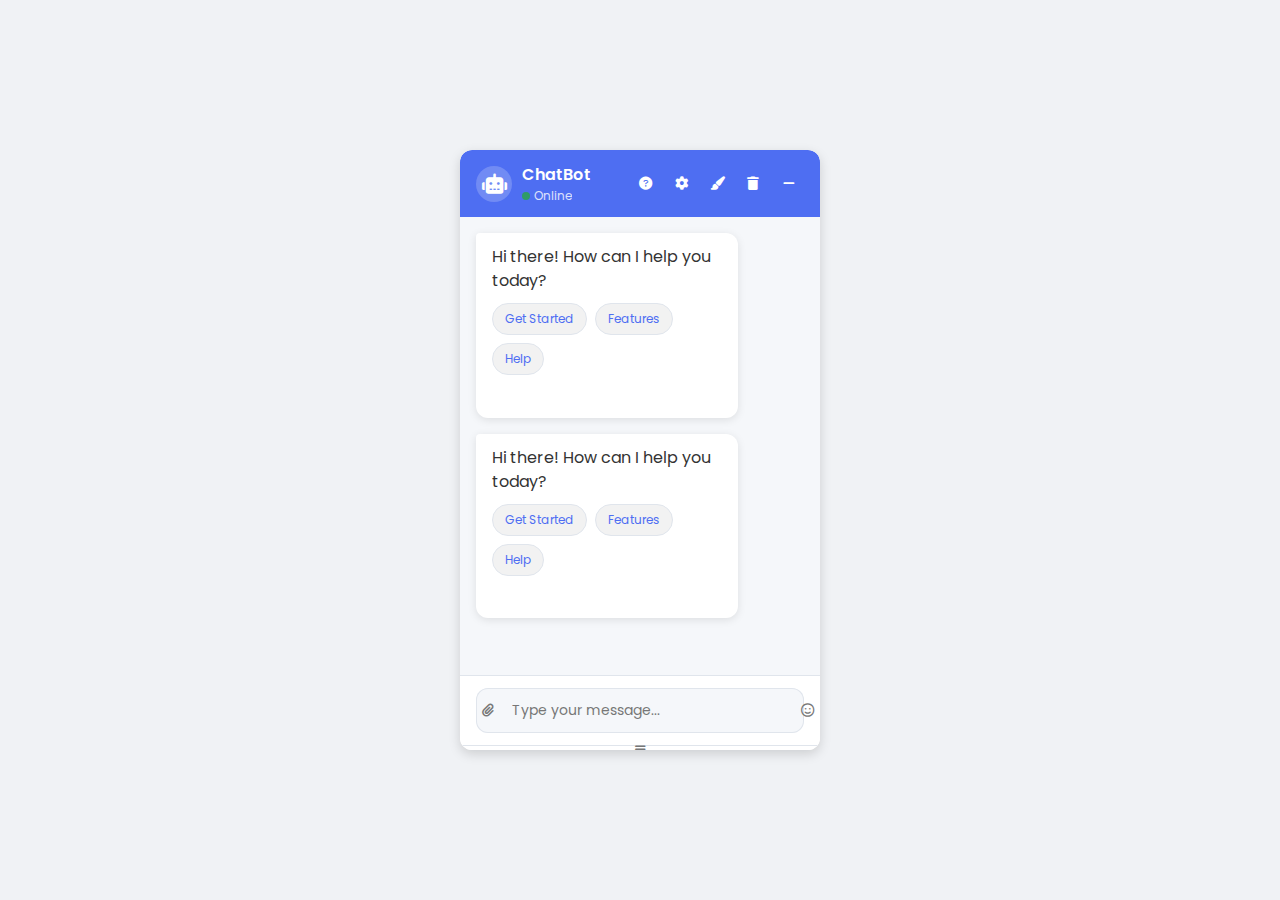
<file: index.html>
<!DOCTYPE html>
<html lang="en">
<head>
    <meta charset="UTF-8">
    <meta name="viewport" content="width=device-width, initial-scale=1.0">
    <title>Enhanced Chatbot</title>
    <link rel="stylesheet" href="style.css">
    <link rel="stylesheet" href="https://cdnjs.cloudflare.com/ajax/libs/font-awesome/6.0.0/css/all.min.css">
    <link rel="icon" type="image/png" href="unique-favicon.png">
    <link href="https://fonts.googleapis.com/css2?family=Poppins:wght@300;400;500;600&display=swap" rel="stylesheet">
</head>
<body>
    <div id="chatbot">
        <div id="chat-header">
            <div class="header-left">
                <div class="bot-avatar">
                    <i class="fas fa-robot"></i>
                </div>
                <div class="header-info">
                    <div class="header-title">ChatBot</div>
                    <div class="status-indicator online">
                        <span class="status-dot"></span>
                        <span class="status-text">Online</span>
                    </div>
                </div>
            </div>
            <div class="header-controls">
                <button class="control-button" id="help-btn" title="Help">
                    <i class="fas fa-question-circle"></i>
                </button>
                <button class="control-button" id="settings-btn" title="Settings">
                    <i class="fas fa-cog"></i>
                </button>
                <button class="control-button" id="theme-btn" title="Change Theme">
                    <i class="fas fa-paint-brush"></i>
                </button>
                <button class="control-button" id="clear-btn" title="Clear Chat">
                    <i class="fas fa-trash"></i>
                </button>
                <button class="control-button" id="minimize-btn" title="Minimize">
                    <i class="fas fa-minus"></i>
                </button>
            </div>
        </div>
        
        <div id="chat-window">
            <div class="chat-message bot">
                <div class="message-content">
                    <p>Hi there! How can I help you today?</p>
                    <div class="quick-replies">
                        <button class="quick-reply-btn">Get Started</button>
                        <button class="quick-reply-btn">Features</button>
                        <button class="quick-reply-btn">Help</button>
                    </div>
                </div>
                <div class="message-info">
                    <div class="timestamp">Just now</div>
                    <div class="message-actions">
                        <button class="action-btn" title="Copy"><i class="fas fa-copy"></i></button>
                        <button class="action-btn" title="Read Aloud"><i class="fas fa-volume-up"></i></button>
                    </div>
                </div>
            </div>
        </div>
        
        <div id="chat-form">
            <div class="typing-indicator">Bot is typing<span class="dots"><span>.</span><span>.</span><span>.</span></span></div>
            <div class="input-container">
                <button type="button" id="attachment-btn" title="Add Attachment">
                    <i class="fas fa-paperclip"></i>
                </button>
                <input type="text" id="user-input" placeholder="Type your message..." autocomplete="off" required />
                <div class="character-count">0/500</div>
                <button type="button" id="emoji-btn" title="Add Emoji">
                    <i class="far fa-smile"></i>
                </button>
                <button type="button" id="voice-btn" title="Voice Input">
                    <i class="fas fa-microphone"></i>
                </button>
                <button type="submit" id="send-btn" title="Send">
                    <i class="fas fa-paper-plane"></i>
                </button>
            </div>
        </div>
        
        <div class="emoji-picker">
            <div class="emoji-categories">
                <button class="emoji-category active" data-category="smileys"><i class="far fa-smile"></i></button>
                <button class="emoji-category" data-category="animals"><i class="fas fa-paw"></i></button>
                <button class="emoji-category" data-category="food"><i class="fas fa-pizza-slice"></i></button>
                <button class="emoji-category" data-category="travel"><i class="fas fa-plane"></i></button>
                <button class="emoji-category" data-category="activities"><i class="fas fa-futbol"></i></button>
            </div>
            <div class="emoji-search">
                <input type="text" placeholder="Search emojis...">
            </div>
            <div class="emoji-grid">
                <!-- Emojis will be populated by JavaScript -->
            </div>
        </div>
        
        <div id="settings-panel" class="panel">
            <div class="panel-header">
                <h3>Settings</h3>
                <button class="close-panel"><i class="fas fa-times"></i></button>
            </div>
            <div class="panel-content">
                <div class="setting-group">
                    <h4>Theme</h4>
                    <div class="theme-options">
                        <button class="theme-option" data-theme="light">Light</button>
                        <button class="theme-option" data-theme="dark">Dark</button>
                        <button class="theme-option" data-theme="blue">Blue</button>
                        <button class="theme-option" data-theme="purple">Purple</button>
                    </div>
                </div>
                <div class="setting-group">
                    <h4>Text Size</h4>
                    <div class="range-slider">
                        <input type="range" min="12" max="20" value="14" class="slider" id="text-size">
                        <span class="slider-value">14px</span>
                    </div>
                </div>
                <div class="setting-group">
                    <h4>Language</h4>
                    <select id="language-select">
                        <option value="en">English</option>
                        <option value="es">Spanish</option>
                        <option value="fr">French</option>
                        <option value="de">German</option>
                    </select>
                </div>
                <div class="setting-group">
                    <h4>Sound</h4>
                    <label class="toggle">
                        <input type="checkbox" checked>
                        <span class="toggle-slider"></span>
                        <span class="toggle-label">Enable sound effects</span>
                    </label>
                </div>
                <button class="save-settings-btn">Save Settings</button>
            </div>
        </div>
        
        <div id="help-panel" class="panel">
            <div class="panel-header">
                <h3>Help & Commands</h3>
                <button class="close-panel"><i class="fas fa-times"></i></button>
            </div>
            <div class="panel-content">
                <div class="help-section">
                    <h4>Available Commands</h4>
                    <ul class="command-list">
                        <li><code>/help</code> - Show this help panel</li>
                        <li><code>/clear</code> - Clear conversation</li>
                        <li><code>/time</code> - Show current time</li>
                        <li><code>/save</code> - Save conversation</li>
                        <li><code>/restart</code> - Restart conversation</li>
                    </ul>
                </div>
                <div class="help-section">
                    <h4>Keyboard Shortcuts</h4>
                    <ul class="shortcut-list">
                        <li><kbd>Enter</kbd> - Send message</li>
                        <li><kbd>Shift</kbd> + <kbd>Enter</kbd> - New line</li>
                        <li><kbd>Esc</kbd> - Close panels</li>
                        <li><kbd>Ctrl</kbd> + <kbd>B</kbd> - Toggle theme</li>
                    </ul>
                </div>
            </div>
        </div>
        
        <div id="resize-handle">
            <i class="fas fa-grip-lines"></i>
        </div>
    </div>
    
    <script src="script.js"></script>
</body>
</html>
</file>
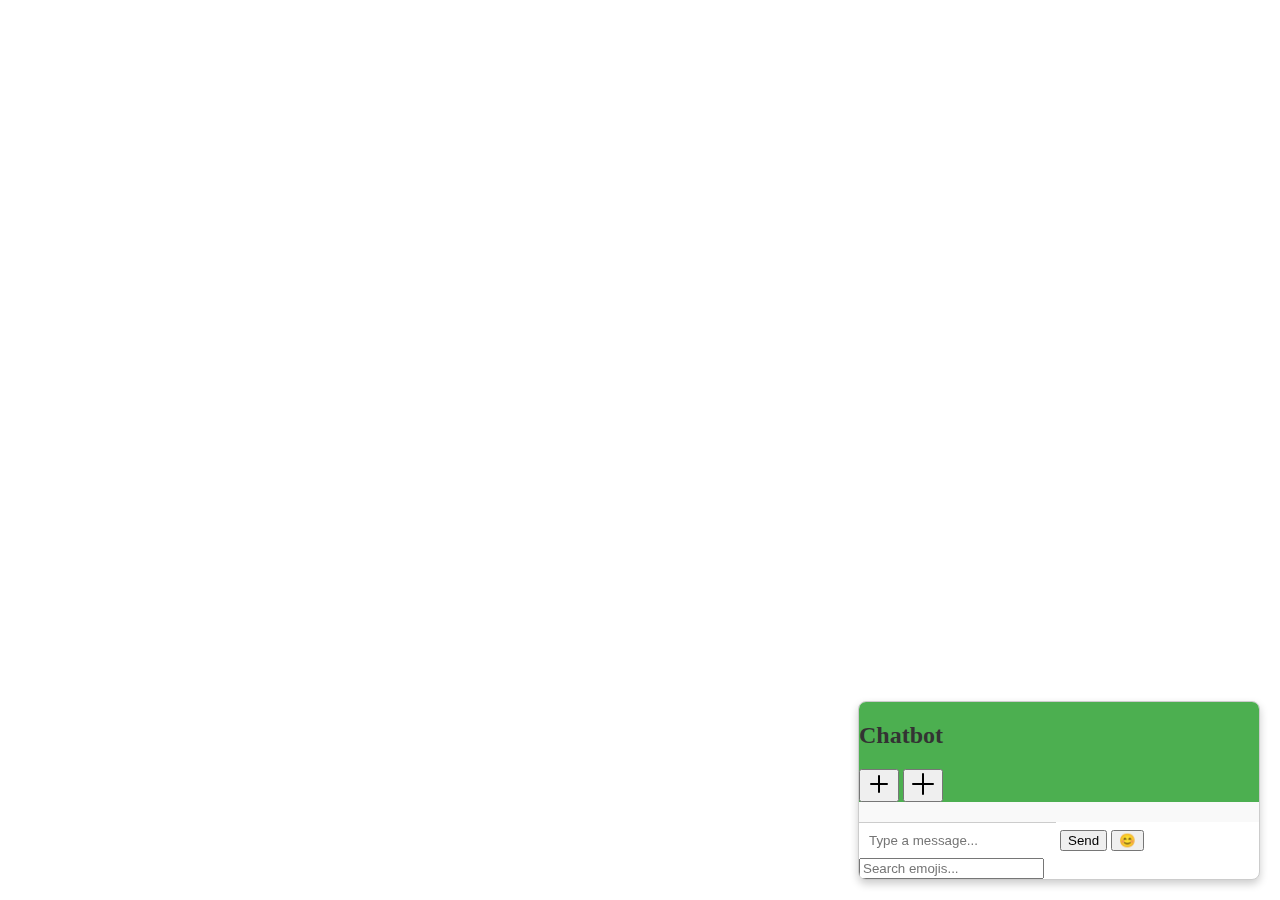
<file: simple-chatbot/index.html>
<!DOCTYPE html>
<html lang="en">
<head>
    <meta charset="UTF-8">
    <meta name="viewport" content="width=device-width, initial-scale=1.0">
    <title>Simple Chatbot</title>
    <link rel="stylesheet" href="css/chatbot.css">
    <link rel="stylesheet" href="css/themes.css">
    <link rel="stylesheet" href="css/resizable.css">
</head>
<body>
    <div id="chatbot" class="chatbot">
        <div id="header" class="chatbot-header">
            <h2>Chatbot</h2>
            <button id="minimize-btn" class="control-btn">
                <img src="images/icons/minimize.svg" alt="Minimize">
            </button>
            <button id="expand-btn" class="control-btn">
                <img src="images/icons/expand.svg" alt="Expand">
            </button>
        </div>
        <div id="chat-window" class="chat-window"></div>
        <div id="user-input-area" class="user-input-area">
            <input type="text" id="user-input" placeholder="Type a message...">
            <button id="send-btn">Send</button>
            <button id="emoji-btn">😊</button>
        </div>
        <div class="typing-indicator"></div>
        <div class="emoji-picker">
            <div class="emoji-search">
                <input type="text" placeholder="Search emojis...">
            </div>
            <div class="emoji-grid"></div>
        </div>
    </div>
    <script src="js/script.js"></script>
    <script src="js/draggable.js"></script>
    <script src="js/resizable.js"></script>
    <script src="js/chatbot-core.js"></script>
</body>
</html>
</file>
<file: style.css>
:root {
    --primary-color: #4e6ef2;
    --secondary-color: #6c84fd;
    --text-color: #333;
    --text-light: #777;
    --bg-color: #fff;
    --bg-light: #f5f7fa;
    --bg-dark: #eaeef2;
    --border-color: #e0e5ec;
    --success-color: #28a745;
    --error-color: #dc3545;
    --warning-color: #ffc107;
    --shadow-sm: 0 2px 8px rgba(0, 0, 0, 0.1);
    --shadow-md: 0 4px 12px rgba(0, 0, 0, 0.15);
    --shadow-lg: 0 8px 24px rgba(0, 0, 0, 0.2);
    --border-radius-sm: 6px;
    --border-radius-md: 12px;
    --border-radius-lg: 20px;
    --transition: all 0.3s ease;
    --font-size: 14px;
}

/* Dark Theme */
.dark-theme {
    --primary-color: #738aff;
    --secondary-color: #5271ff;
    --text-color: #f0f0f0;
    --text-light: #b0b0b0;
    --bg-color: #1e1e2e;
    --bg-light: #2a2a3c;
    --bg-dark: #15151f;
    --border-color: #33334d;
}

/* Blue Theme */
.blue-theme {
    --primary-color: #0078d7;
    --secondary-color: #2b88d9;
    --text-color: #ffffff;
    --text-light: #d0d0d0;
    --bg-color: #0d2136;
    --bg-light: #14324e;
    --bg-dark: #081625;
    --border-color: #1a3a5f;
}

/* Purple Theme */
.purple-theme {
    --primary-color: #a347ff;
    --secondary-color: #b56cf2;
    --text-color: #ffffff;
    --text-light: #d0d0d0;
    --bg-color: #2c1456;
    --bg-light: #3a1b6e;
    --bg-dark: #1e0e3b;
    --border-color: #4d2687;
}

* {
    margin: 0;
    padding: 0;
    box-sizing: border-box;
    font-family: 'Poppins', sans-serif;
}

body {
    background-color: #f0f2f5;
    display: flex;
    justify-content: center;
    align-items: center;
    min-height: 100vh;
    transition: var(--transition);
}

#chatbot {
    width: 360px;
    height: 600px;
    background-color: var(--bg-color);
    border-radius: var(--border-radius-md);
    box-shadow: var(--shadow-md);
    display: flex;
    flex-direction: column;
    overflow: hidden;
    position: relative;
    transition: var(--transition);
}

/* HEADER STYLES */
#chat-header {
    background-color: var(--primary-color);
    color: white;
    padding: 12px 16px;
    display: flex;
    justify-content: space-between;
    align-items: center;
    border-radius: var(--border-radius-md) var(--border-radius-md) 0 0;
    box-shadow: 0 2px 5px rgba(0, 0, 0, 0.1);
}

.header-left {
    display: flex;
    align-items: center;
    gap: 10px;
}

.bot-avatar {
    width: 36px;
    height: 36px;
    background-color: rgba(255, 255, 255, 0.2);
    border-radius: 50%;
    display: flex;
    justify-content: center;
    align-items: center;
    font-size: 20px;
}

.header-info {
    display: flex;
    flex-direction: column;
}

.header-title {
    font-weight: 600;
    font-size: 16px;
}

.status-indicator {
    display: flex;
    align-items: center;
    font-size: 12px;
    opacity: 0.8;
}

.status-dot {
    width: 8px;
    height: 8px;
    border-radius: 50%;
    margin-right: 4px;
}

.online .status-dot {
    background-color: var(--success-color);
}

.header-controls {
    display: flex;
    gap: 6px;
}

.control-button {
    background: none;
    border: none;
    color: white;
    width: 30px;
    height: 30px;
    border-radius: 50%;
    cursor: pointer;
    display: flex;
    justify-content: center;
    align-items: center;
    transition: var(--transition);
}

.control-button:hover {
    background-color: rgba(255, 255, 255, 0.2);
}

/* CHAT WINDOW STYLES */
#chat-window {
    flex: 1;
    padding: 16px;
    overflow-y: auto;
    background-color: var(--bg-light);
    scroll-behavior: smooth;
}

.chat-message {
    max-width: 80%;
    border-radius: var(--border-radius-md);
    padding: 12px 16px;
    margin-bottom: 16px;
    position: relative;
    animation: fadeIn 0.3s forwards;
    line-height: 1.5;
    color: var(--text-color);
}

@keyframes fadeIn {
    from { opacity: 0; transform: translateY(10px); }
    to { opacity: 1; transform: translateY(0); }
}

.bot {
    background-color: var(--bg-color);
    box-shadow: var(--shadow-sm);
    border-top-left-radius: 4px;
    border-bottom-left-radius: var(--border-radius-md);
    border-bottom-right-radius: var(--border-radius-md);
    border-top-right-radius: var(--border-radius-md);
    margin-right: auto;
}

.user {
    background-color: var(--primary-color);
    color: white;
    box-shadow: var(--shadow-sm);
    border-top-left-radius: var(--border-radius-md);
    border-bottom-left-radius: var(--border-radius-md);
    border-bottom-right-radius: var(--border-radius-md);
    border-top-right-radius: 4px;
    margin-left: auto;
}

.message-content {
    padding-bottom: 4px;
}

.message-info {
    display: flex;
    justify-content: space-between;
    font-size: 11px;
    margin-top: 6px;
    opacity: 0;
    transition: var(--transition);
}

.message-actions {
    display: flex;
    gap: 4px;
}

.action-btn {
    background: none;
    border: none;
    cursor: pointer;
    font-size: 12px;
    opacity: 0.7;
    transition: var(--transition);
    color: var(--text-light);
}

.action-btn:hover {
    opacity: 1;
}

.user .action-btn {
    color: rgba(255, 255, 255, 0.8);
}

.chat-message:hover .message-info {
    opacity: 1;
}

.timestamp {
    font-size: 11px;
    opacity: 0.7;
    margin-top: 4px;
    color: var(--text-light);
}

.quick-replies {
    display: flex;
    flex-wrap: wrap;
    gap: 8px;
    margin-top: 10px;
}

.quick-reply-btn {
    background-color: rgba(0, 0, 0, 0.05);
    border: 1px solid var(--border-color);
    border-radius: 16px;
    padding: 6px 12px;
    font-size: 12px;
    cursor: pointer;
    transition: var(--transition);
    color: var(--primary-color);
}

.quick-reply-btn:hover {
    background-color: var(--primary-color);
    color: white;
    border-color: var(--primary-color);
}

/* CHAT FORM STYLES */
#chat-form {
    padding: 12px 16px;
    background-color: var(--bg-color);
    border-top: 1px solid var(--border-color);
    position: relative;
}

.typing-indicator {
    position: absolute;
    top: -30px;
    left: 16px;
    background-color: var(--bg-color);
    color: var(--text-light);
    padding: 6px 10px;
    border-radius: var(--border-radius-md);
    font-size: 12px;
    box-shadow: var(--shadow-sm);
    display: none;
    z-index: 1;
}

.typing-indicator.visible {
    display: inline-block;
    animation: fadeInUp 0.3s forwards;
}

.dots span {
    display: inline-block;
    animation: dotPulse 1.5s infinite;
    opacity: 0;
}

.dots span:nth-child(2) {
    animation-delay: 0.2s;
}

.dots span:nth-child(3) {
    animation-delay: 0.4s;
}

@keyframes dotPulse {
    0% { opacity: 0; }
    20% { opacity: 1; }
    100% { opacity: 0; }
}

.input-container {
    display: flex;
    align-items: center;
    gap: 8px;
    background-color: var(--bg-light);
    border-radius: var(--border-radius-md);
    padding: 4px 6px;
    position: relative;
    box-shadow: inset 0 0 0 1px var(--border-color);
}

#user-input {
    flex: 1;
    border: none;
    padding: 8px 10px;
    border-radius: var(--border-radius-md);
    background: transparent;
    color: var(--text-color);
    font-size: var(--font-size);
    outline: none;
}

#user-input::placeholder {
    color: var(--text-light);
}

.character-count {
    position: absolute;
    right: 110px;
    top: -20px;
    font-size: 11px;
    color: var(--text-light);
    opacity: 0;
    transition: var(--transition);
}

.input-container:focus-within .character-count {
    opacity: 1;
}

.character-count.limit {
    color: var(--error-color);
}

#attachment-btn, #emoji-btn, #voice-btn, #send-btn {
    background: none;
    border: none;
    color: var(--text-light);
    cursor: pointer;
    width: 32px;
    height: 32px;
    display: flex;
    justify-content: center;
    align-items: center;
    border-radius: 50%;
    transition: var(--transition);
}

#attachment-btn:hover, #emoji-btn:hover, #voice-btn:hover {
    background-color: var(--bg-dark);
    color: var(--primary-color);
}

#send-btn {
    background-color: var(--primary-color);
    color: white;
}

#send-btn:hover {
    background-color: var(--secondary-color);
}

/* EMOJI PICKER STYLES */
.emoji-picker {
    position: absolute;
    bottom: 70px;
    right: 16px;
    background-color: var(--bg-color);
    border-radius: var(--border-radius-md);
    box-shadow: var(--shadow-lg);
    width: 280px;
    height: 300px;
    z-index: 100;
    display: none;
    flex-direction: column;
    border: 1px solid var(--border-color);
    overflow: hidden;
}

.emoji-picker.visible {
    display: flex;
    animation: scaleIn 0.2s forwards;
}

@keyframes scaleIn {
    from { transform: scale(0.9); opacity: 0; }
    to { transform: scale(1); opacity: 1; }
}

.emoji-categories {
    display: flex;
    background-color: var(--bg-light);
    border-bottom: 1px solid var(--border-color);
}

.emoji-category {
    flex: 1;
    padding: 10px;
    background: none;
    border: none;
    cursor: pointer;
    color: var(--text-light);
    transition: var(--transition);
}

.emoji-category.active, .emoji-category:hover {
    background-color: var(--bg-color);
    color: var(--primary-color);
}

.emoji-search {
    padding: 8px;
    border-bottom: 1px solid var(--border-color);
}

.emoji-search input {
    width: 100%;
    padding: 6px 10px;
    border: 1px solid var(--border-color);
    border-radius: var(--border-radius-sm);
    font-size: 12px;
    background-color: var(--bg-light);
    color: var(--text-color);
}

.emoji-grid {
    display: grid;
    grid-template-columns: repeat(8, 1fr);
    gap: 5px;
    padding: 10px;
    overflow-y: auto;
    flex: 1;
}

.emoji {
    display: flex;
    justify-content: center;
    align-items: center;
    width: 28px;
    height: 28px;
    cursor: pointer;
    user-select: none;
    font-size: 18px;
    border-radius: 4px;
    transition: var(--transition);
}

.emoji:hover {
    background-color: var(--bg-light);
}

/* PANEL STYLES (Settings, Help) */
.panel {
    position: absolute;
    top: 60px;
    right: 16px;
    background-color: var(--bg-color);
    border-radius: var(--border-radius-md);
    box-shadow: var(--shadow-lg);
    width: 280px;
    z-index: 100;
    display: none;
    border: 1px solid var(--border-color);
    max-height: 400px;
    overflow: hidden;
}

.panel.visible {
    display: block;
    animation: slideInDown 0.3s forwards;
}

@keyframes slideInDown {
    from { transform: translateY(-20px); opacity: 0; }
    to { transform: translateY(0); opacity: 1; }
}

.panel-header {
    display: flex;
    justify-content: space-between;
    align-items: center;
    padding: 12px 16px;
    border-bottom: 1px solid var(--border-color);
}

.panel-header h3 {
    font-size: 16px;
    font-weight: 500;
    color: var(--text-color);
}

.close-panel {
    background: none;
    border: none;
    cursor: pointer;
    color: var(--text-light);
    width: 24px;
    height: 24px;
    border-radius: 50%;
    display: flex;
    justify-content: center;
    align-items: center;
    transition: var(--transition);
}

.close-panel:hover {
    background-color: var(--bg-light);
    color: var(--error-color);
}

.panel-content {
    padding: 16px;
    overflow-y: auto;
    max-height: 350px;
}

.setting-group {
    margin-bottom: 16px;
}

.setting-group h4 {
    margin-bottom: 8px;
    font-size: 14px;
    font-weight: 500;
    color: var(--text-color);
}

.theme-options {
    display: flex;
    flex-wrap: wrap;
    gap: 8px;
}

.theme-option {
    padding: 6px 12px;
    border-radius: var(--border-radius-sm);
    border: 1px solid var(--border-color);
    background-color: var(--bg-light);
    cursor: pointer;
    font-size: 13px;
    transition: var(--transition);
    color: var(--text-color);
}

.theme-option:hover, .theme-option.active {
    background-color: var(--primary-color);
    color: white;
    border-color: var(--primary-color);
}

.range-slider {
    display: flex;
    align-items: center;
    gap: 10px;
}

.slider {
    -webkit-appearance: none;
    appearance: none;
    width: 100%;
    height: 4px;
    border-radius: 2px;
    background: var(--border-color);
    outline: none;
    cursor: pointer;
}

.slider::-webkit-slider-thumb {
    -webkit-appearance: none;
    appearance: none;
    width: 16px;
    height: 16px;
    border-radius: 50%;
    background: var(--primary-color);
    cursor: pointer;
}

.slider-value {
    min-width: 40px;
    font-size: 13px;
    color: var(--text-color);
}

#language-select {
    width: 100%;
    padding: 8px;
    border-radius: var(--border-radius-sm);
    border: 1px solid var(--border-color);
    background-color: var(--bg-light);
    color: var(--text-color);
    font-size: 13px;
}

.toggle {
    display: flex;
    align-items: center;
    gap: 10px;
    cursor: pointer;
}

.toggle-slider {
    position: relative;
    width: 40px;
    height: 20px;
    background-color: var(--border-color);
    border-radius: 10px;
    transition: var(--transition);
}

.toggle-slider:before {
    content: "";
    position: absolute;
    width: 16px;
    height: 16px;
    border-radius: 50%;
    background-color: white;
    top: 2px;
    left: 2px;
    transition: var(--transition);
}

.toggle input {
    display: none;
}

.toggle input:checked + .toggle-slider {
    background-color: var(--primary-color);
}

.toggle input:checked + .toggle-slider:before {
    transform: translateX(20px);
}

.toggle-label {
    font-size: 13px;
    color: var(--text-color);
}

.save-settings-btn {
    width: 100%;
    padding: 8px;
    background-color: var(--primary-color);
    color: white;
    border: none;
    border-radius: var(--border-radius-sm);
    cursor: pointer;
    transition: var(--transition);
    font-size: 14px;
}

.save-settings-btn:hover {
    background-color: var(--secondary-color);
}

.help-section {
    margin-bottom: 16px;
}

.command-list, .shortcut-list {
    list-style: none;
}

.command-list li, .shortcut-list li {
    margin-bottom: 8px;
    font-size: 13px;
    color: var(--text-color);
}

code {
    background-color: var(--bg-light);
    padding: 2px 4px;
    border-radius: 4px;
    font-family: monospace;
    font-size: 12px;
}

kbd {
    background-color: var(--bg-dark);
    padding: 2px 5px;
    border-radius: 4px;
    border: 1px solid var(--border-color);
    font-family: monospace;
    font-size: 11px;
    box-shadow: 0 1px 1px rgba(0,0,0,0.2);
}

/* RESIZE HANDLE */
#resize-handle {
    width: 100%;
    height: 5px;
    background-color: var(--bg-color);
    cursor: ns-resize;
    border-top: 1px solid var(--border-color);
    display: flex;
    justify-content: center;
    align-items: center;
    color: var(--text-light);
    font-size: 12px;
}

/* RESPONSIVE DESIGN */
@media (max-width: 480px) {
    #chatbot {
        width: 100%;
        height: 100vh;
        border-radius: 0;
    }
    
    #chat-header {
        border-radius: 0;
    }
    
    .panel {
        width: 100%;
        right: 0;
        left: 0;
    }
    
    .emoji-picker {
        width: calc(100% - 32px);
    }
}

/* Notification styles (missing from original CSS) */
.notification {
    position: fixed;
    bottom: 20px;
    left: 50%;
    transform: translateX(-50%) translateY(100px);
    background-color: var(--primary-color);
    color: white;
    padding: 10px 20px;
    border-radius: var(--border-radius-md);
    box-shadow: var(--shadow-md);
    z-index: 1000;
    opacity: 0;
    transition: transform 0.3s ease, opacity 0.3s ease;
}

.notification.show {
    transform: translateX(-50%) translateY(0);
    opacity: 1;
}

/* Add a recording state for voice button */
#voice-btn.recording {
    background-color: rgba(220, 53, 69, 0.2);
    color: var(--error-color);
}
</file>
<file: simple-chatbot/css/chatbot.css>
/* chatbot.css */

/* Chatbot container styles */
#chatbot {
    position: fixed;
    bottom: 20px;
    right: 20px;
    width: 400px;
    max-height: 600px;
    background-color: #ffffff;
    border: 1px solid #ccc;
    border-radius: 8px;
    box-shadow: 0 4px 8px rgba(0, 0, 0, 0.2);
    display: flex;
    flex-direction: column;
    overflow: hidden;
    z-index: 1000;
}

/* Header styles */
#chatbot .header {
    background-color: #007bff;
    color: white;
    padding: 10px;
    display: flex;
    justify-content: space-between;
    align-items: center;
}

/* Chat window styles */
#chat-window {
    flex: 1;
    padding: 10px;
    overflow-y: auto;
    background-color: #f9f9f9;
}

/* User and bot message styles */
.chat-message {
    margin: 5px 0;
    padding: 8px;
    border-radius: 5px;
}

.user {
    background-color: #d1e7dd;
    align-self: flex-end;
}

.bot {
    background-color: #f8d7da;
    align-self: flex-start;
}

/* Input area styles */
#user-input {
    border: none;
    padding: 10px;
    border-top: 1px solid #ccc;
    outline: none;
}

/* Minimize button styles */
#minimize-btn {
    cursor: pointer;
}

/* Resizable handle styles */
#resize-handle {
    width: 10px;
    height: 10px;
    background-color: #007bff;
    cursor: nwse-resize;
    position: absolute;
    bottom: 5px;
    right: 5px;
}

/* Draggable area styles */
#chatbot .header {
    cursor: move;
}
</file>
<file: simple-chatbot/css/themes.css>
:root {
    --primary-color: #4CAF50;
    --secondary-color: #f1f1f1;
    --text-color: #333;
    --border-color: #ccc;
}

.light-theme {
    --primary-color: #4CAF50;
    --secondary-color: #f1f1f1;
    --text-color: #333;
    --border-color: #ccc;
}

.dark-theme {
    --primary-color: #333;
    --secondary-color: #555;
    --text-color: #f1f1f1;
    --border-color: #777;
}

.blue-theme {
    --primary-color: #2196F3;
    --secondary-color: #e3f2fd;
    --text-color: #0d47a1;
    --border-color: #90caf9;
}

.red-theme {
    --primary-color: #f44336;
    --secondary-color: #ffebee;
    --text-color: #b71c1c;
    --border-color: #ef5350;
}

.chatbot {
    background-color: var(--secondary-color);
    color: var(--text-color);
    border: 1px solid var(--border-color);
}

.chat-message {
    border-bottom: 1px solid var(--border-color);
}

.chatbot-header {
    background-color: var(--primary-color);
    color: var(--text-color);
}

.button {
    background-color: var(--primary-color);
    color: var(--text-color);
}

.button:hover {
    background-color: darken(var(--primary-color), 10%);
}
</file>
<file: simple-chatbot/css/resizable.css>
/***********************************************
 * Styles for the resizable functionality of the chatbot
 ***********************************************/

.chatbot {
    position: relative; /* Ensure the chatbot is positioned for resizing */
    overflow: hidden; /* Hide overflow to maintain clean edges */
}

.resize-handle {
    width: 10px; /* Width of the resize handle */
    height: 10px; /* Height of the resize handle */
    background-color: transparent; /* Make the handle transparent */
    position: absolute; /* Position it absolutely within the chatbot */
    bottom: 0; /* Align to the bottom */
    right: 0; /* Align to the right */
    cursor: nwse-resize; /* Change cursor to indicate resizing */
}

.resize-handle:hover {
    background-color: rgba(0, 0, 0, 0.2); /* Slightly visible on hover */
}
</file>
